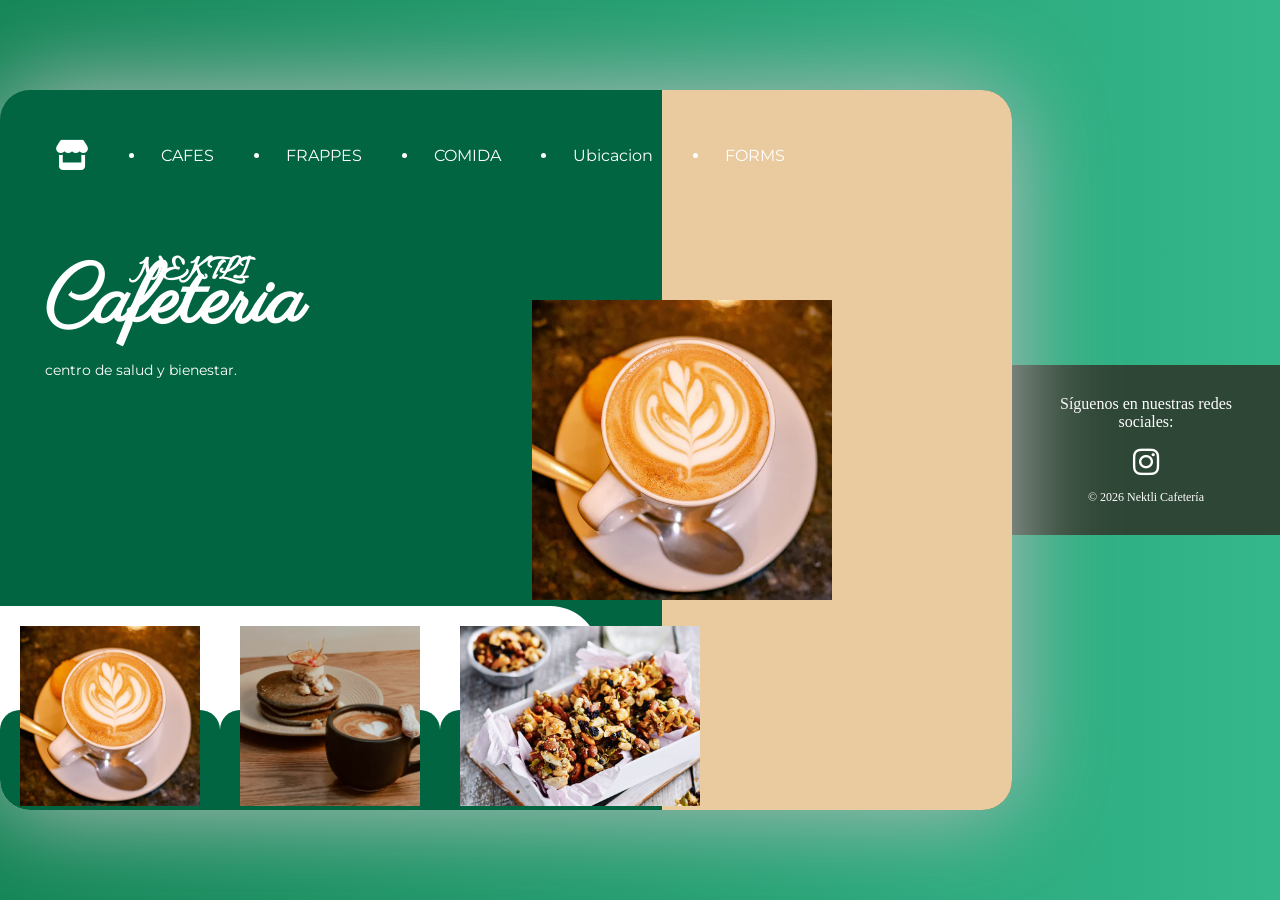
<file: index.html>
<!DOCTYPE html>
<html lang="es">
<head>
    <meta charset="UTF-8">
    <meta http-equiv="X-UA-Compatible" content="IE=edge">
    <meta name="viewport" content="width=device-width, initial-scale=1.0">
    <link rel="stylesheet" href="https://cdnjs.cloudflare.com/ajax/libs/font-awesome/6.3.0/css/all.min.css" integrity="sha512-SzlrxWUlpfuzQ+pcUCosxcglQRNAq/DZjVsC0lE40xsADsfeQoEypE+enwcOiGjk/bSuGGKHEyjSoQ1zVisanQ==" crossorigin="anonymous" referrerpolicy="no-referrer" />
    <link rel="stylesheet" href="estilo.css">
    <title>Cafeteria</title>
</head>
<body>
    <!-- primera pantalla -->
    <section class="intro">
        <div class="contenido">
            <span class="txt texto1">Se esta preparando</span>
            <span class="txt texto2">Listo! A disfrutar!</span>
            <div class="barra">
                <div class="progreso"></div>
            </div>
        </div>
    </section>
    <!-- segunda pantalla -->
    <section class="info">
        <header>
            <a href="#"><i class="fa-solid fa-store"></i></a>
            <li><a href="productos/CAFFE/index.html">CAFES</a></li>
            <li><a href="productos/index.html">FRAPPES</a></li>
            <li><a href="productos/Comida/index.html">COMIDA</a></li>
             <li><a href="https://maps.app.goo.gl/G8HPztYz7DJK6NF17" target="_blank">Ubicacion</a></li>
            <li><a href="https://docs.google.com/forms/d/e/1FAIpQLSc1tt4isILIqxsNMmAGMXc-qxSjGvHsV66DanbLIYis_jZkoQ/viewform?pli=1" target="_blank">FORMS</a></li>
        </header>
        
        <div class="texto">
            <h3>NEKTLI</h3>
            <h1>Cafeteria</h1>
            <p>centro de salud y bienestar.</p>
        </div>


        <div class="items">
            <div class="opcion item1">
               <img src="img/LATTE.jpg.webp" alt="">
               <div class="base"></div>
            </div>
            <div class="opcion item2">
                <div class="base"></div>
                <img src="img/Caffe.webp" alt="">
            </div>
            <div class="opcion item3">
                <img src="img/snacks-salud.jpg" alt="">
                <div class="base"></div>
             </div>
        </div>

        <div class="mitad-marron"></div>
        <img src="img/LATTE.jpg.webp" alt="" class="foto-principal">
    </section><footer style="text-align: center; padding: 30px; background-color: #2e4635; color: white;">
        <p style="margin-bottom: 15px;">Síguenos en nuestras redes sociales:</p>
        <a href="https://www.instagram.com/casanektli?igsh=ZndlZWdsdDk0NG42" target="_blank" style="color: white; font-size: 30px; text-decoration: none;">
            <i class="fa-brands fa-instagram"></i>
        </a>
        <p style="font-size: 12px; margin-top: 10px;">© 2026 Nektli Cafetería</p>
    </footer>
</body>
</html>
</file>
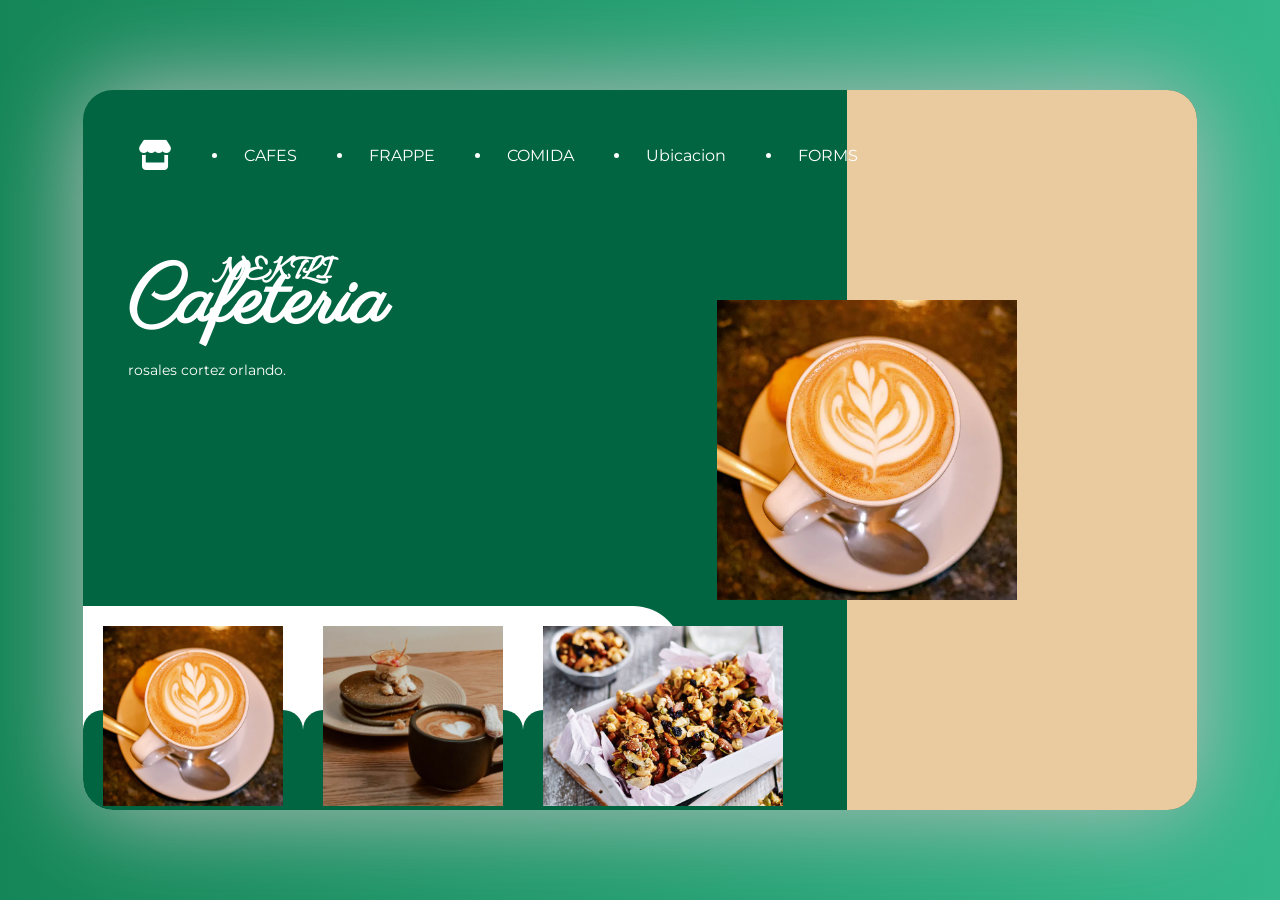
<file: Cafeteria Nektli/index.html>
<!DOCTYPE html>
<html lang="es">
<head>
    <meta charset="UTF-8">
    <meta http-equiv="X-UA-Compatible" content="IE=edge">
    <meta name="viewport" content="width=device-width, initial-scale=1.0">
    <link rel="stylesheet" href="https://cdnjs.cloudflare.com/ajax/libs/font-awesome/6.3.0/css/all.min.css" integrity="sha512-SzlrxWUlpfuzQ+pcUCosxcglQRNAq/DZjVsC0lE40xsADsfeQoEypE+enwcOiGjk/bSuGGKHEyjSoQ1zVisanQ==" crossorigin="anonymous" referrerpolicy="no-referrer" />
    <link rel="stylesheet" href="estilo.css">
    <title>Dulceria</title>
</head>
<body>
    <!-- primera pantalla -->
    <section class="intro">
        <div class="contenido">
            <span class="txt texto1">Se esta preparando</span>
            <span class="txt texto2">Listo! A disfrutar!</span>
            <div class="barra">
                <div class="progreso"></div>
            </div>
        </div>
    </section>
    <!-- segunda pantalla -->
    <section class="info">
        <header>
            <a href="#"><i class="fa-solid fa-store"></i></a>
            <li><a href="http://127.0.0.1:5500/productos/CAFFE/index.html">CAFES</a>
            <li><a href="http://127.0.0.1:5500/productos/index.html">FRAPPE</a>
            <li><a href="http://127.0.0.1:5500/productos/Comida/index.html">COMIDA</a>
                <li><a href="https://maps.app.goo.gl/G8HPztYz7DJK6NF17" target="_blank">Ubicacion</a></li>
                <li><a href="https://docs.google.com/forms/d/e/1FAIpQLSc1tt4isILIqxsNMmAGMXc-qxSjGvHsV66DanbLIYis_jZkoQ/viewform?pli=1" target="_blank">FORMS</a></li>
        </header>
        
        <div class="texto">
            <h3>NEKTLI</h3>
            <h1>Cafeteria</h1>
    
            <p>rosales cortez orlando.</p>
        </div>


        <div class="items">
            <div class="opcion item1">
               <img src="img/LATTE.jpg.webp" alt="">
               <div class="base"></div>
            </div>
            <div class="opcion item2">
                <div class="base"></div>
                <img src="img/Caffe.webp" alt="">
            </div>
            <div class="opcion item3">
                <img src="img/snacks-salud.jpg" alt="">
                <div class="base"></div>
             </div>
        </div>

        <div class="mitad-marron"></div>
        <img src="img/LATTE.jpg.webp" alt="" class="foto-principal">
    </section>
</body>
</html>
</file>
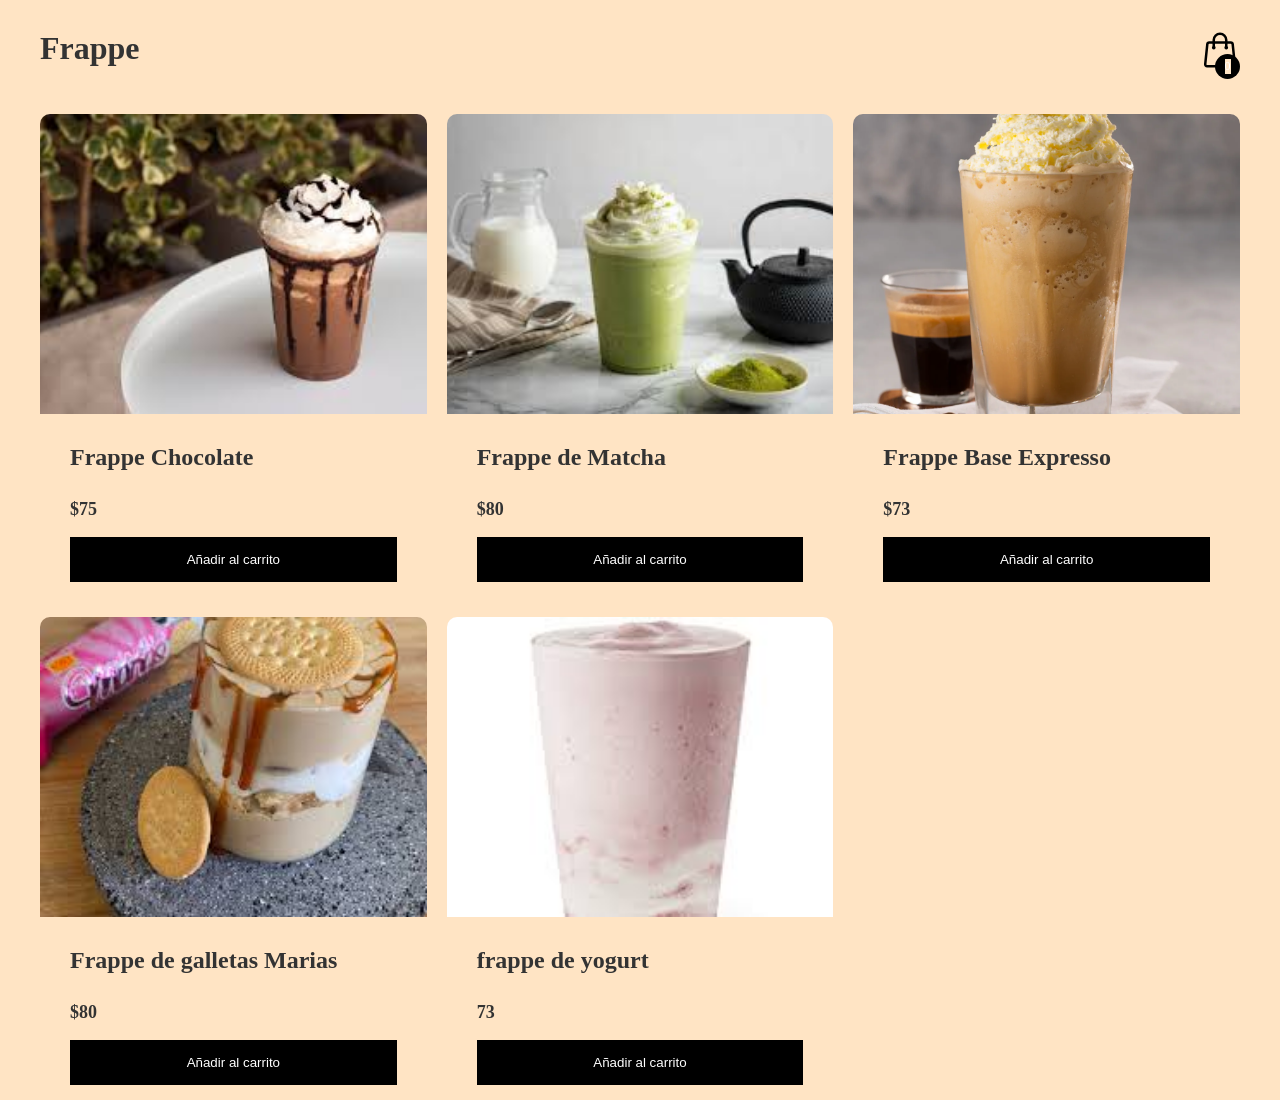
<file: productos/index.html>
<!DOCTYPE html>
<html lang="en">
	<head>
		<meta charset="UTF-8" />
		<meta http-equiv="X-UA-Compatible" content="IE=edge" />
		<meta
			name="viewport"
			content="width=device-width, initial-scale=1.0"
		/>
		<title>Cafetería - Frappes</title>
		<link rel="stylesheet" href="styles.css" />
	</head>
	<body>
		<header>
			<h1>Frappe</h1>

			<div class="container-icon">
				<div class="container-cart-icon">
					<svg
						xmlns="http://www.w3.org/2000/svg"
						fill="none"
						viewBox="0 0 24 24"
						stroke-width="1.5"
						stroke="currentColor"
						class="icon-cart"
					>
						<path
							stroke-linecap="round"
							stroke-linejoin="round"
							d="M15.75 10.5V6a3.75 3.75 0 10-7.5 0v4.5m11.356-1.993l1.263 12c.07.665-.45 1.243-1.119 1.243H4.25a1.125 1.125 0 01-1.12-1.243l1.264-12A1.125 1.125 0 015.513 7.5h12.974c.576 0 1.059.435 1.119 1.007zM8.625 10.5a.375.375 0 11-.75 0 .375.375 0 01.75 0zm7.5 0a.375.375 0 11-.75 0 .375.375 0 01.75 0z"
						/>
					</svg>
					<div class="count-products">
						<span id="contador-productos">0</span>
					</div>
				</div>

				<div class="container-cart-products hidden-cart">
					<div class="row-product hidden">
						<div class="cart-product">
							<div class="info-cart-product">
								<span class="cantidad-producto-carrito">1</span>
								<p class="titulo-producto-carrito">Zapatos Nike</p>
								<span class="precio-producto-carrito">$80</span>
							</div>
							<svg
								xmlns="http://www.w3.org/2000/svg"
								fill="none"
								viewBox="0 0 24 24"
								stroke-width="1.5"
								stroke="currentColor"
								class="icon-close"
							>
								<path
									stroke-linecap="round"
									stroke-linejoin="round"
									d="M6 18L18 6M6 6l12 12"
								/>
							</svg>
						</div>
					</div>

					<div class="cart-total hidden">
						<h3>Total:</h3>
						<span class="total-pagar">$200</span>
					</div>
					<p class="cart-empty">El carrito está vacío</p>
				</div>
			</div>
		</header>
		<div class="container-items">
			<div class="item">
				<figure>
					<img
						src="img/Frappe Chocolate.jpeg"
						alt="producto"
					/>
				</figure>
				<div class="info-product">
					<h2>Frappe Chocolate</h2>
					<p class="price">$75</p>
					<button class="btn-add-cart">Añadir al carrito</button>
				</div>
			</div>
			<div class="item">
				<figure>
					<img
						src="img/Frappe Matcha.jpeg"
						alt="producto"
					/>
				</figure>
				<div class="info-product">
					<h2>Frappe de Matcha</h2>
					<p class="price">$80</p>
					<button class="btn-add-cart">Añadir al carrito</button>
				</div>
			</div>
			<div class="item">
				<figure>
					<img
						src="img/Frappe Base Expresso.webp"
						alt="producto"
					/>
				</figure>
				<div class="info-product">
					<h2>Frappe Base Expresso</h2>
					<p class="price">$73</p>
					<button class="btn-add-cart">Añadir al carrito</button>
				</div>
			</div>
			<div class="item">
				<figure>
					<img
						src="img/Frappe base galleta maria.jpeg"
						alt="producto"
					/>
				</figure>
				<div class="info-product">
					<h2>Frappe de galletas Marias</h2>
					<p class="price">$80</p>
					<button class="btn-add-cart">Añadir al carrito</button>
				</div>
			</div>
			<div class="item">
				<figure>
					<img
						src="img/Frappe de yogurt.jpeg"
						alt="producto"
					/>
				</figure>
				<div class="info-product">
					<h2>frappe de yogurt</h2>
					<p class="price">73</p>
					<button class="btn-add-cart">Añadir al carrito</button>
				</div>
			</div>
		</div>

		<script src="index.js"></script>
	</body>
</html>
</file>
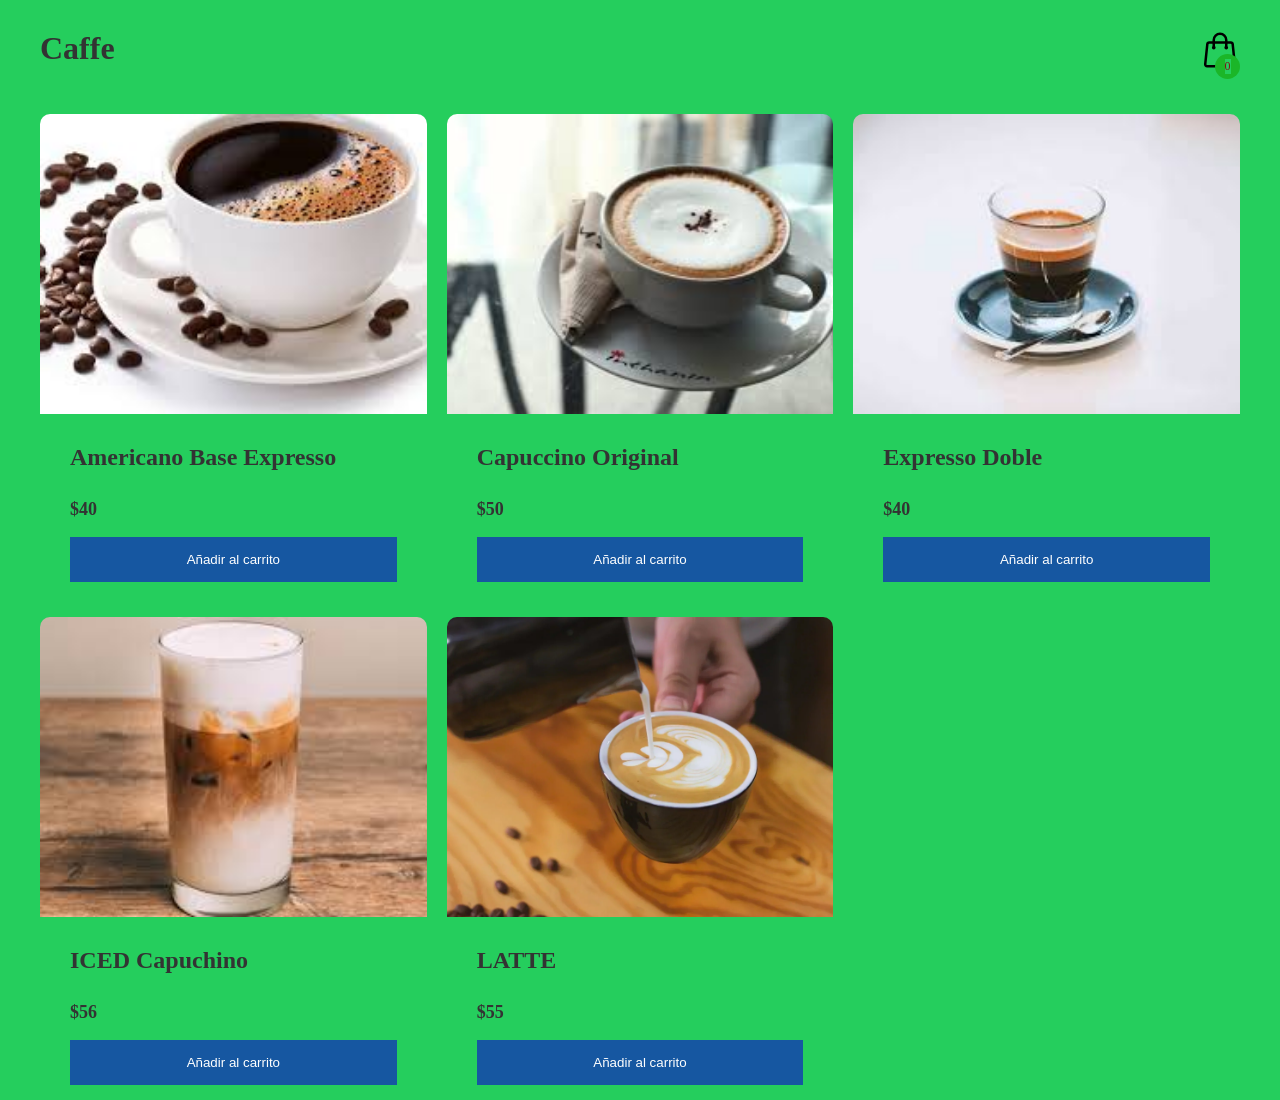
<file: productos/CAFFE/index.html>
<!DOCTYPE html>
<html lang="en">
	<head>
		<meta charset="UTF-8" />
		<meta http-equiv="X-UA-Compatible" content="IE=edge" />
		<meta
			name="viewport"
			content="width=device-width, initial-scale=1.0"
		/>
		<title>Cafetería - Caffe</title>
		<link rel="stylesheet" href="styles.css" />
	</head>
	<body>
		<header>
			<h1>Caffe</h1>

			<div class="container-icon">
				<div class="container-cart-icon">
					<svg
						xmlns="http://www.w3.org/2000/svg"
						fill="none"
						viewBox="0 0 24 24"
						stroke-width="1.5"
						stroke="currentColor"
						class="icon-cart"
					>
						<path
							stroke-linecap="round"
							stroke-linejoin="round"
							d="M15.75 10.5V6a3.75 3.75 0 10-7.5 0v4.5m11.356-1.993l1.263 12c.07.665-.45 1.243-1.119 1.243H4.25a1.125 1.125 0 01-1.12-1.243l1.264-12A1.125 1.125 0 015.513 7.5h12.974c.576 0 1.059.435 1.119 1.007zM8.625 10.5a.375.375 0 11-.75 0 .375.375 0 01.75 0zm7.5 0a.375.375 0 11-.75 0 .375.375 0 01.75 0z"
						/>
					</svg>
					<div class="count-products">
						<span id="contador-productos">0</span>
					</div>
				</div>

				<div class="container-cart-products hidden-cart">
					<div class="row-product hidden">
						<div class="cart-product">
							<div class="info-cart-product">
								<span class="cantidad-producto-carrito">1</span>
								<p class="titulo-producto-carrito">Zapatos Nike</p>
								<span class="precio-producto-carrito">$80</span>
							</div>
							<svg
								xmlns="http://www.w3.org/2000/svg"
								fill="none"
								viewBox="0 0 24 24"
								stroke-width="1.5"
								stroke="currentColor"
								class="icon-close"
							>
								<path
									stroke-linecap="round"
									stroke-linejoin="round"
									d="M6 18L18 6M6 6l12 12"
								/>
							</svg>
						</div>
					</div>

					<div class="cart-total hidden">
						<h3>Total:</h3>
						<span class="total-pagar">$200</span>
					</div>
					<p class="cart-empty">El carrito está vacío</p>
				</div>
			</div>
		</header>
		<div class="container-items">
			<div class="item">
				<figure>
					<img
						src="img/Americano Expresso.jpeg"
						alt="producto"
					/>
				</figure>
				<div class="info-product">
					<h2>Americano Base Expresso</h2>
					<p class="price">$40</p>
					<button class="btn-add-cart">Añadir al carrito</button>
				</div>
			</div>
			<div class="item">
				<figure>
					<img
						src="img/Capuccino original.jpeg"
						alt="producto"
					/>
				</figure>
				<div class="info-product">
					<h2>Capuccino Original</h2>
					<p class="price">$50</p>
					<button class="btn-add-cart">Añadir al carrito</button>
				</div>
			</div>
			<div class="item">
				<figure>
					<img
						src="img/Expresso Doble.jpeg"
						alt="producto"
					/>
				</figure>
				<div class="info-product">
					<h2>Expresso Doble</h2>
					<p class="price">$40</p>
					<button class="btn-add-cart">Añadir al carrito</button>
				</div>
			</div>
			<div class="item">
				<figure>
					<img
						src="img/Iced Capuchino.jpeg"
						alt="producto"
					/>
				</figure>
				<div class="info-product">
					<h2>ICED Capuchino</h2>
					<p class="price">$56</p>
					<button class="btn-add-cart">Añadir al carrito</button>
				</div>
			</div>
			<div class="item">
				<figure>
					<img
						src="img/Caffe late.jpeg"
						alt="producto"
					/>
				</figure>
				<div class="info-product">
					<h2>LATTE</h2>
					<p class="price">$55</p>
					<button class="btn-add-cart">Añadir al carrito</button>
				</div>
			</div>
		</div>

		<script src="index.js"></script>
	</body>
</html>
</file>
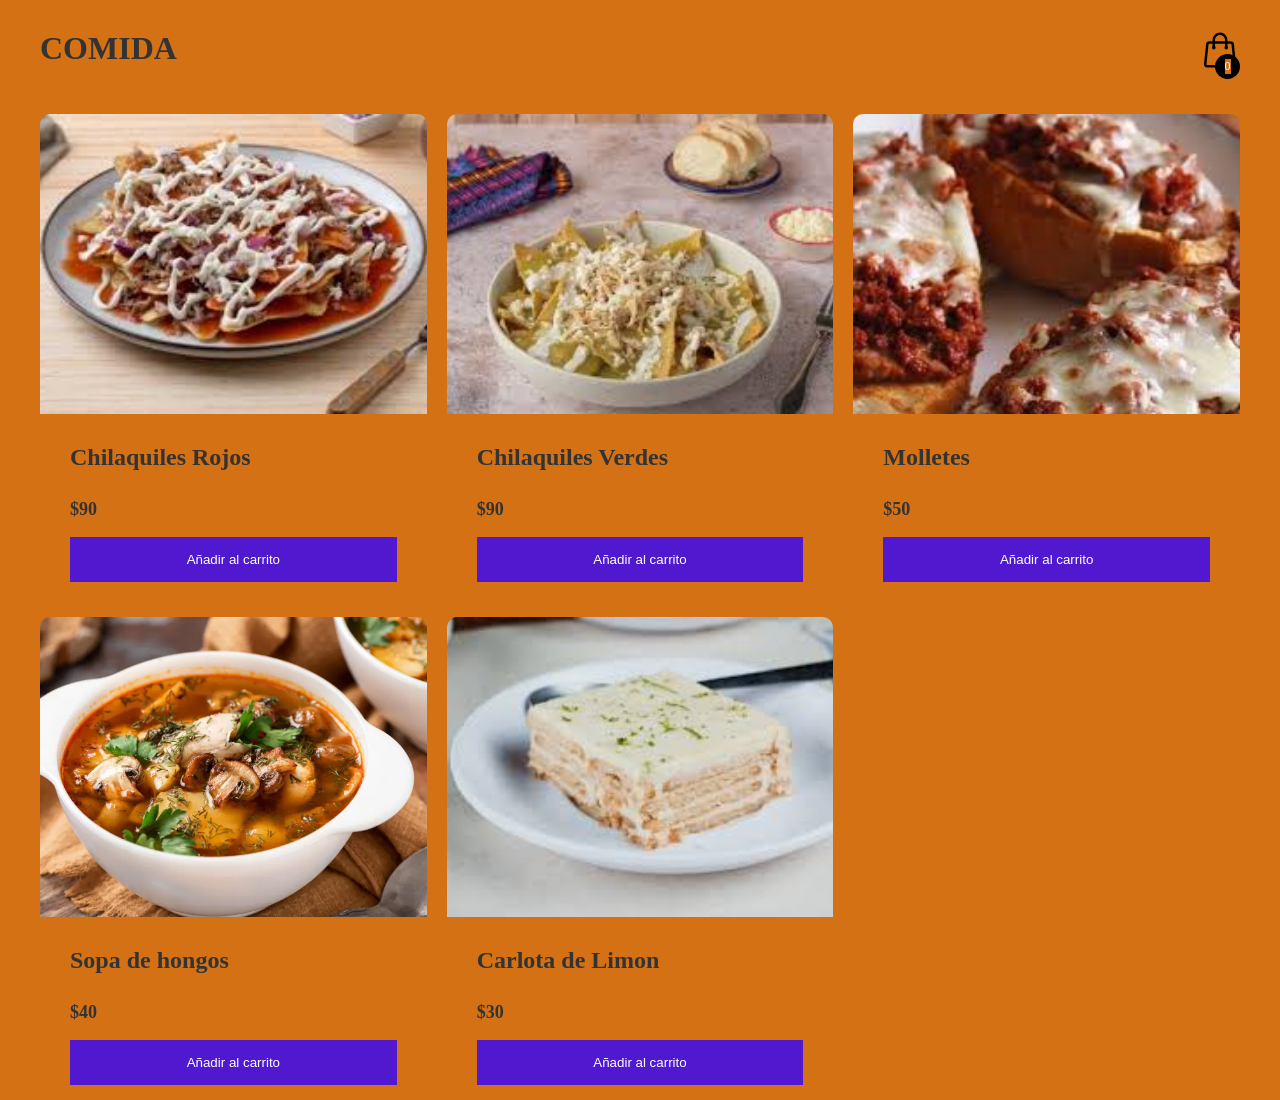
<file: productos/Comida/index.html>
<!DOCTYPE html>
<html lang="en">
	<head>
		<meta charset="UTF-8" />
		<meta http-equiv="X-UA-Compatible" content="IE=edge" />
		<meta
			name="viewport"
			content="width=device-width, initial-scale=1.0"
		/>
		<title>Cafetería - Comida</title>
		<link rel="stylesheet" href="styles.css" />
	</head>
	<body>
		<header>
			<h1>COMIDA</h1>

			<div class="container-icon">
				<div class="container-cart-icon">
					<svg
						xmlns="http://www.w3.org/2000/svg"
						fill="none"
						viewBox="0 0 24 24"
						stroke-width="1.5"
						stroke="currentColor"
						class="icon-cart"
					>
						<path
							stroke-linecap="round"
							stroke-linejoin="round"
							d="M15.75 10.5V6a3.75 3.75 0 10-7.5 0v4.5m11.356-1.993l1.263 12c.07.665-.45 1.243-1.119 1.243H4.25a1.125 1.125 0 01-1.12-1.243l1.264-12A1.125 1.125 0 015.513 7.5h12.974c.576 0 1.059.435 1.119 1.007zM8.625 10.5a.375.375 0 11-.75 0 .375.375 0 01.75 0zm7.5 0a.375.375 0 11-.75 0 .375.375 0 01.75 0z"
						/>
					</svg>
					<div class="count-products">
						<span id="contador-productos">0</span>
					</div>
				</div>

				<div class="container-cart-products hidden-cart">
					<div class="row-product hidden">
						<div class="cart-product">
							<div class="info-cart-product">
								<span class="cantidad-producto-carrito">1</span>
								<p class="titulo-producto-carrito">Zapatos Nike</p>
								<span class="precio-producto-carrito">$80</span>
							</div>
							<svg
								xmlns="http://www.w3.org/2000/svg"
								fill="none"
								viewBox="0 0 24 24"
								stroke-width="1.5"
								stroke="currentColor"
								class="icon-close"
							>
								<path
									stroke-linecap="round"
									stroke-linejoin="round"
									d="M6 18L18 6M6 6l12 12"
								/>
							</svg>
						</div>
					</div>

					<div class="cart-total hidden">
						<h3>Total:</h3>
						<span class="total-pagar">$200</span>
					</div>
					<p class="cart-empty">El carrito está vacío</p>
				</div>
			</div>
		</header>
		<div class="container-items">
			<div class="item">
				<figure>
					<img
						src="img/Chilaquiles Rojos.jpeg"
						alt="producto"
					/>
				</figure>
				<div class="info-product">
					<h2>Chilaquiles Rojos</h2>
					<p class="price">$90</p>
					<button class="btn-add-cart">Añadir al carrito</button>
				</div>
			</div>
			<div class="item">
				<figure>
					<img
						src="img/Chilaquiles Verdes.jpeg"
						alt="producto"
					/>
				</figure>
				<div class="info-product">
					<h2>Chilaquiles Verdes</h2>
					<p class="price">$90</p>
					<button class="btn-add-cart">Añadir al carrito</button>
				</div>
			</div>
			<div class="item">
				<figure>
					<img
						src="img/Molletes.jpeg"
						alt="producto"
					/>
				</figure>
				<div class="info-product">
					<h2>Molletes</h2>
					<p class="price">$50</p>
					<button class="btn-add-cart">Añadir al carrito</button>
				</div>
			</div>
			<div class="item">
				<figure>
					<img
						src="img/Sopa de hongos.webp"
						alt="producto"
					/>
				</figure>
				<div class="info-product">
					<h2>Sopa de hongos</h2>
					<p class="price">$40</p>
					<button class="btn-add-cart">Añadir al carrito</button>
				</div>
			</div>
			<div class="item">
				<figure>
					<img
						src="img/Calota de Limon.jpeg"
						alt="producto"
					/>
				</figure>
				<div class="info-product">
					<h2>Carlota de Limon</h2>
					<p class="price">$30</p>
					<button class="btn-add-cart">Añadir al carrito</button>
				</div>
			</div>
		</div>

		<script src="index.js"></script>
	</body>
</html>
</file>
<file: estilo.css>
@import url('https://fonts.googleapis.com/css2?family=Allura&family=Montserrat:wght@200;300;400&family=Parisienne&display=swap');
*{
    margin: 0;
}
body{
    background: linear-gradient(to right,#148657, #34b78b);
    height: 100vh;
    display: flex;
    justify-content: center;
    align-items: center;
}
section{
    position: absolute;
    width: 80vw;
    height: 70vh;
    border-radius: 30px;
    padding: 45px;
    z-index: 5;
}
/* PRIMERA PANTALLA */
.intro{
    background-color: #fff;
    display: flex;
    justify-content: center;
    align-items: center;
    text-align: center;
    animation: 2.5s animInto forwards;
}
@keyframes animInto {
    0%{visibility: visible;}
    1%{visibility: visible;}
    100%{visibility: hidden;}
}

.intro .contenido{
    position: relative;
    max-width: 300px;
    width: 100%;
    animation: .5s aparecer forwards;
}
@keyframes aparecer {
    0%{opacity: 0;}
    100%{opacity: 1;}
}
.intro .barra{
    height: 7px;
    background: #ddd;
    border-radius: 4px;
    margin-top: 10px;
    overflow: hidden;
}
.intro .barra .progreso{
    height: 7px;
    width: 0%;
    background: #34b78b;
    animation: 1.6s avanzar forwards linear;
    animation-delay: .3s;
}

@keyframes avanzar {
    0%{width: 0;}
    40%{width: 50%;}
    60%{width: 50%;}
    100%{width: 100%;}
}
.txt{
    font-family: 'Montserrat';
    position: absolute;
    left: 0;
    width: 100%;
    top: -20px;
    font-size: 22px;
    color: #666;
}
.texto1{
    animation: 0.8s animTexto forwards;
    animation-delay: .3s;
}
@keyframes animTexto {
    0%{opacity: 0;}
    1%{opacity: 1;}
    99%{opacity: 1;}
    100%{opacity: 0;}
}
.texto2{
    opacity: 0;
    animation: 0.8s animTexto2 forwards;
    animation-delay: 1.1s;
}
@keyframes animTexto2 {
    0%{opacity: 0;}
    1%{opacity: 1;}
    100%{opacity: 1;}
}




/* SEGUNDA PANTALLA */
.info{
    background: #016542;
    /* z-index:5 para diseñar la info */
    /* z-index: 0; */
    /* z-index -0 para ejecutar completo */
    z-index: 0;
    color: #fff;
    position: relative;
    overflow: hidden;
    font-family: 'Montserrat';
    box-shadow: -0px 0px 100px rgb(191, 191, 191);
}
.info header{
    margin-bottom: 30px;
    display: flex;
    align-items: center;
    position: relative;
    animation: 1s header forwards;
    /* El siguiente delaly lo agregmos al final para */
    animation-delay: 2.6s;
    opacity: 0;
    z-index: 5;
}
@keyframes header {
    0%{
        opacity: 0;
        bottom: 20px;
    }
    100%{
        opacity: 1;
        bottom: 0;
    }
}
.info header a{
    text-decoration: none;
    color: #fff;
    margin-right: 30px;
    cursor: pointer;
    padding: 5px 10px;
    border-radius: 5px;
    transition: .3s;
}
.info header a:hover{
    background-color: #34b78b;
}
.info header a i{
    font-size: 30px;
}
.info h1{
    font-family: 'Parisienne';
    font-size: 5rem;
}
.info h3{
    position: relative;
    font-family: 'Allura';
    top:45px;
    left: 90px;
    font-size: 35px;
}
.info p{
    max-width: 350px;
    font-size: 14px;
    line-height: 25px;
}
.info .items{
    position: absolute;
    display: flex;
    background-color: #fff;
    border-radius: 0 50px 0 0;
    max-width: 600px;
    width: 100%;
    justify-content: space-around;
    padding-top: 20px;
    left: 0;
    bottom: -50%;
    animation: .5s animItems forwards;
    animation-delay: .5s;
    /* El siguiente delaly lo agregmos al final para */
    animation-delay: 3.3s;
    opacity: 0;


}
.items .opcion{
    position: relative;
}
.items .opcion:hover img{
    scale: 1.1;
}
.items .opcion img{
    position: relative;
    height: 180px;
    z-index: 10 !important;
    padding: 0 20px;
    transition: .5s;
}
.items .opcion .base{
    position: absolute;
    background-color: #016542;
    border-radius: 20px 20px 0 0;
    width: 100%;
    height: 100px;
    bottom:0;
}
.info .mitad-marron{
    position: absolute;
    background: #eacba0;
    width: 350px;
    top: 0;
    height: 100%;
    right: 0;
}
.info .foto-principal{
    position: absolute;
    top: 50%;
    transform: translateY(-50%);
    right: 180px;
    max-width: 300px;
    animation: .5s animFotoPrincipal forwards;
    /* El siguiente delaly lo agregmos al final para */
    animation-delay: 2.6s;
    opacity: 0;
    transition: .5s;
}
.info .foto-principal:hover{
    scale: 1.1;
}

.texto{
    position: relative;
    animation: .5s texto forwards linear;
    /* El siguiente delaly lo agregmos al final para */
    animation-delay: 2.6s;
    opacity: 0;
}
@keyframes texto {
    0%{
        opacity: 0;
        left: -50%;
    }
    100%{
        opacity: 1;
        left: 0;
    }
}

@keyframes animFotoPrincipal {
    0%{
        opacity: 0;
        right: -50%;
    }
    100%{
        opacity: 1;
        right: 180px;
    }
}
@keyframes animItems {
    0%{
        opacity: 0;
        bottom: -50%;
    }
    100%{
        opacity: 1;
        bottom: 0;
    }
}

.item1{
    top: 180px;
    animation: .5s animItem1 forwards;
    animation-delay: 1s;
    /* El siguiente delaly lo agregmos al final para */
    animation-delay: 3.9s;
    opacity: 0;
}
@keyframes animItem1 {
    0%{
        opacity: 0;
        top: 185px;
    }
    100%{
        opacity: 1;
        top: 0;
    }
}
.item2{
    top: 180px;
    animation: .5s animItem2 forwards;
    animation-delay: 1.5s;
        /* El siguiente delaly lo agregmos al final para */
        animation-delay: 4.5s;
        opacity: 0;
}
@keyframes animItem2 {
    0%{
        opacity: 0;
        top: 185px;
    }
    100%{
        opacity: 1;
        top: 0;
    }
}
.item3{
    top: 185px;
    animation: .5s animItem3 forwards;
    animation-delay: 2s;
    /* El siguiente delaly lo agregmos al final para */
    animation-delay: 5s;
    opacity: 0;
}
@keyframes animItem3 {
    0%{
        opacity: 0;
        top: 180px;
    }
    100%{
        opacity: 1;
        top: 0;
    }
}
</file>
<file: Cafeteria Nektli/estilo.css>
@import url('https://fonts.googleapis.com/css2?family=Allura&family=Montserrat:wght@200;300;400&family=Parisienne&display=swap');
*{
    margin: 0;
}
body{
    background: linear-gradient(to right,#148657, #34b78b);
    height: 100vh;
    display: flex;
    justify-content: center;
    align-items: center;
}
section{
    position: absolute;
    width: 80vw;
    height: 70vh;
    border-radius: 30px;
    padding: 45px;
    z-index: 5;
}
/* PRIMERA PANTALLA */
.intro{
    background-color: #fff;
    display: flex;
    justify-content: center;
    align-items: center;
    text-align: center;
    animation: 2.5s animInto forwards;
}
@keyframes animInto {
    0%{visibility: visible;}
    1%{visibility: visible;}
    100%{visibility: hidden;}
}

.intro .contenido{
    position: relative;
    max-width: 300px;
    width: 100%;
    animation: .5s aparecer forwards;
}
@keyframes aparecer {
    0%{opacity: 0;}
    100%{opacity: 1;}
}
.intro .barra{
    height: 7px;
    background: #ddd;
    border-radius: 4px;
    margin-top: 10px;
    overflow: hidden;
}
.intro .barra .progreso{
    height: 7px;
    width: 0%;
    background: #34b78b;
    animation: 1.6s avanzar forwards linear;
    animation-delay: .3s;
}

@keyframes avanzar {
    0%{width: 0;}
    40%{width: 50%;}
    60%{width: 50%;}
    100%{width: 100%;}
}
.txt{
    font-family: 'Montserrat';
    position: absolute;
    left: 0;
    width: 100%;
    top: -20px;
    font-size: 22px;
    color: #666;
}
.texto1{
    animation: 0.8s animTexto forwards;
    animation-delay: .3s;
}
@keyframes animTexto {
    0%{opacity: 0;}
    1%{opacity: 1;}
    99%{opacity: 1;}
    100%{opacity: 0;}
}
.texto2{
    opacity: 0;
    animation: 0.8s animTexto2 forwards;
    animation-delay: 1.1s;
}
@keyframes animTexto2 {
    0%{opacity: 0;}
    1%{opacity: 1;}
    100%{opacity: 1;}
}




/* SEGUNDA PANTALLA */
.info{
    background: #016542;
    /* z-index:5 para diseñar la info */
    /* z-index: 0; */
    /* z-index -0 para ejecutar completo */
    z-index: 0;
    color: #fff;
    position: relative;
    overflow: hidden;
    font-family: 'Montserrat';
    box-shadow: -0px 0px 100px rgb(191, 191, 191);
}
.info header{
    margin-bottom: 30px;
    display: flex;
    align-items: center;
    position: relative;
    animation: 1s header forwards;
    /* El siguiente delaly lo agregmos al final para */
    animation-delay: 2.6s;
    opacity: 0;
    z-index: 5;
}
@keyframes header {
    0%{
        opacity: 0;
        bottom: 20px;
    }
    100%{
        opacity: 1;
        bottom: 0;
    }
}
.info header a{
    text-decoration: none;
    color: #fff;
    margin-right: 30px;
    cursor: pointer;
    padding: 5px 10px;
    border-radius: 5px;
    transition: .3s;
}
.info header a:hover{
    background-color: #34b78b;
}
.info header a i{
    font-size: 30px;
}
.info h1{
    font-family: 'Parisienne';
    font-size: 5rem;
}
.info h3{
    position: relative;
    font-family: 'Allura';
    top:45px;
    left: 90px;
    font-size: 35px;
}
.info p{
    max-width: 350px;
    font-size: 14px;
    line-height: 25px;
}
.info .items{
    position: absolute;
    display: flex;
    background-color: #fff;
    border-radius: 0 50px 0 0;
    max-width: 600px;
    width: 100%;
    justify-content: space-around;
    padding-top: 20px;
    left: 0;
    bottom: -50%;
    animation: .5s animItems forwards;
    animation-delay: .5s;
    /* El siguiente delaly lo agregmos al final para */
    animation-delay: 3.3s;
    opacity: 0;


}
.items .opcion{
    position: relative;
}
.items .opcion:hover img{
    scale: 1.1;
}
.items .opcion img{
    position: relative;
    height: 180px;
    z-index: 10 !important;
    padding: 0 20px;
    transition: .5s;
}
.items .opcion .base{
    position: absolute;
    background-color: #016542;
    border-radius: 20px 20px 0 0;
    width: 100%;
    height: 100px;
    bottom:0;
}
.info .mitad-marron{
    position: absolute;
    background: #eacba0;
    width: 350px;
    top: 0;
    height: 100%;
    right: 0;
}
.info .foto-principal{
    position: absolute;
    top: 50%;
    transform: translateY(-50%);
    right: 180px;
    max-width: 300px;
    animation: .5s animFotoPrincipal forwards;
    /* El siguiente delaly lo agregmos al final para */
    animation-delay: 2.6s;
    opacity: 0;
    transition: .5s;
}
.info .foto-principal:hover{
    scale: 1.1;
}

.texto{
    position: relative;
    animation: .5s texto forwards linear;
    /* El siguiente delaly lo agregmos al final para */
    animation-delay: 2.6s;
    opacity: 0;
}
@keyframes texto {
    0%{
        opacity: 0;
        left: -50%;
    }
    100%{
        opacity: 1;
        left: 0;
    }
}

@keyframes animFotoPrincipal {
    0%{
        opacity: 0;
        right: -50%;
    }
    100%{
        opacity: 1;
        right: 180px;
    }
}
@keyframes animItems {
    0%{
        opacity: 0;
        bottom: -50%;
    }
    100%{
        opacity: 1;
        bottom: 0;
    }
}

.item1{
    top: 180px;
    animation: .5s animItem1 forwards;
    animation-delay: 1s;
    /* El siguiente delaly lo agregmos al final para */
    animation-delay: 3.9s;
    opacity: 0;
}
@keyframes animItem1 {
    0%{
        opacity: 0;
        top: 185px;
    }
    100%{
        opacity: 1;
        top: 0;
    }
}
.item2{
    top: 180px;
    animation: .5s animItem2 forwards;
    animation-delay: 1.5s;
        /* El siguiente delaly lo agregmos al final para */
        animation-delay: 4.5s;
        opacity: 0;
}
@keyframes animItem2 {
    0%{
        opacity: 0;
        top: 185px;
    }
    100%{
        opacity: 1;
        top: 0;
    }
}
.item3{
    top: 185px;
    animation: .5s animItem3 forwards;
    animation-delay: 2s;
    /* El siguiente delaly lo agregmos al final para */
    animation-delay: 5s;
    opacity: 0;
}
@keyframes animItem3 {
    0%{
        opacity: 0;
        top: 180px;
    }
    100%{
        opacity: 1;
        top: 0;
    }
}
</file>
<file: productos/styles.css>
/* Globales */
*::after,
*::before,
*{
    margin: 0;
    padding: 0;
    box-sizing: border-box;
    background-color: bisque;
}

body{
    margin: 0 auto;
    max-width: 1200px;
    font-family: 'Lato';
    color: #333;
}

.icon-cart{
    width: 40px;
    height: 40px;
    stroke: #000;
}

.icon-cart:hover{
    cursor: pointer;
}

img{
    max-width: 100%;
}

/* Header */
header{
    display: flex;
    justify-content: space-between;
    padding: 30px 0 40px 0;
}

.container-icon{
    position: relative;
}

.count-products{
    position: absolute;
    top: 55%;
    right: 0;

    background-color: #000;
    color: #fff;
    width: 25px;
    height: 25px;

    display: flex;
    justify-content: center;
    align-items: center;
    border-radius: 50%;
}

#contador-productos{
    font-size: 12px;
}

.container-cart-products{
    position: absolute;
    top: 50px;
    right: 0;

    background-color: #fff;
    width: 400px;
    z-index: 1;
    box-shadow: 0 10px 20px rgba(0, 0, 0, 0.20);
    border-radius: 10px;
    
}

.cart-product{
    display: flex;
    align-items: center;
    justify-content: space-between;
    padding: 30px;

    border-bottom: 1px solid rgba(0, 0, 0, 0.20);

}

.info-cart-product{
    display: flex;
    justify-content: space-between;
    flex: 0.8;
}

.titulo-producto-carrito{
    font-size: 20px;
}

.precio-producto-carrito{
    font-weight: 700;
    font-size: 20px;
    margin-left: 10px;
}

.cantidad-producto-carrito{
    font-weight: 400;
    font-size: 20px;
}

.icon-close{
    width: 25px;
    height: 25px;
}

.icon-close:hover{
    stroke: red;
    cursor: pointer;
}

.cart-total{
    display: flex;
    justify-content: center;
    align-items: center;
    padding: 20px 0;
    gap: 20px;
}

.cart-total h3{
    font-size: 20px;
    font-weight: 700;
}

.total-pagar{
    font-size: 20px;
    font-weight: 900;
}

.hidden-cart{
    display: none;
}




/* Main */
.container-items{
    display: grid;
    grid-template-columns: repeat(3, 1fr);
    gap: 20px;
}

.item{
    border-radius: 10px;
}

.item:hover{
    box-shadow: 0 10px 20px rgba(0, 0, 0, 0.20);
}

.item img{
    width: 100%;
    height: 300px;
    object-fit: cover;
    border-radius: 10px 10px 0 0;
    transition: all .5s;
}

.item figure{
    overflow: hidden;
}

.item:hover img{
    transform: scale(1.2);
}

.info-product{
    padding: 15px 30px;
    line-height: 2;
    display: flex;
    flex-direction: column;
    gap: 10px;
}

.price{
    font-size: 18px;
    font-weight: 900;
}

.info-product button{
    border: none;
    background: none;
    background-color: #000;
    color: #fff;
    padding: 15px 10px;
    cursor: pointer;
}

.cart-empty{
    padding: 20px;
    text-align: center;
}


.hidden{
    display: none;
}
</file>
<file: productos/CAFFE/styles.css>
/* Globales */
*::after,
*::before,
*{
    margin: 0;
    padding: 0;
    box-sizing: border-box;
    background-color: rgb(37, 206, 93);
}

body{
    margin: 0 auto;
    max-width: 1200px;
    font-family: 'Lato';
    color: #333;
}

.icon-cart{
    width: 40px;
    height: 40px;
    stroke: #000;
}

.icon-cart:hover{
    cursor: pointer;
}

img{
    max-width: 100%;
}

/* Header */
header{
    display: flex;
    justify-content: space-between;
    padding: 30px 0 40px 0;
}

.container-icon{
    position: relative;
}

.count-products{
    position: absolute;
    top: 55%;
    right: 0;

    background-color: #1bb628;
    color: #7e1515;
    width: 25px;
    height: 25px;

    display: flex;
    justify-content: center;
    align-items: center;
    border-radius: 50%;
}

#contador-productos{
    font-size: 12px;
}

.container-cart-products{
    position: absolute;
    top: 50px;
    right: 0;

    background-color: #1c9b5f;
    width: 400px;
    z-index: 1;
    box-shadow: 0 10px 20px rgba(199, 15, 15, 0.2);
    border-radius: 10px;
    
}

.cart-product{
    display: flex;
    align-items: center;
    justify-content: space-between;
    padding: 30px;

    border-bottom: 1px solid rgba(0, 0, 0, 0.20);

}

.info-cart-product{
    display: flex;
    justify-content: space-between;
    flex: 0.8;
}

.titulo-producto-carrito{
    font-size: 20px;
}

.precio-producto-carrito{
    font-weight: 700;
    font-size: 20px;
    margin-left: 10px;
}

.cantidad-producto-carrito{
    font-weight: 400;
    font-size: 20px;
}

.icon-close{
    width: 25px;
    height: 25px;
}

.icon-close:hover{
    stroke: red;
    cursor: pointer;
}

.cart-total{
    display: flex;
    justify-content: center;
    align-items: center;
    padding: 20px 0;
    gap: 20px;
}

.cart-total h3{
    font-size: 20px;
    font-weight: 700;
}

.total-pagar{
    font-size: 20px;
    font-weight: 900;
}

.hidden-cart{
    display: none;
}




/* Main */
.container-items{
    display: grid;
    grid-template-columns: repeat(3, 1fr);
    gap: 20px;
}

.item{
    border-radius: 10px;
}

.item:hover{
    box-shadow: 0 10px 20px rgba(0, 0, 0, 0.20);
}

.item img{
    width: 100%;
    height: 300px;
    object-fit: cover;
    border-radius: 10px 10px 0 0;
    transition: all .5s;
}

.item figure{
    overflow: hidden;
}

.item:hover img{
    transform: scale(1.2);
}

.info-product{
    padding: 15px 30px;
    line-height: 2;
    display: flex;
    flex-direction: column;
    gap: 10px;
}

.price{
    font-size: 18px;
    font-weight: 900;
}

.info-product button{
    border: none;
    background: none;
    background-color: #1657a1;
    color: white;
    padding: 15px 10px;
    cursor: pointer;
}

.cart-empty{
    padding: 20px;
    text-align: center;
}


.hidden{
    display: none;
}
</file>
<file: productos/Comida/styles.css>
/* Globales */
*::after,
*::before,
*{
    margin: 0;
    padding: 0;
    box-sizing: border-box;
    background-color: rgb(212, 113, 20);
}

body{
    margin: 0 auto;
    max-width: 1200px;
    font-family: 'Lato';
    color: #333;
}

.icon-cart{
    width: 40px;
    height: 40px;
    stroke: #000;
}

.icon-cart:hover{
    cursor: pointer;
}

img{
    max-width: 100%;
}

/* Header */
header{
    display: flex;
    justify-content: space-between;
    padding: 30px 0 40px 0;
}

.container-icon{
    position: relative;
}

.count-products{
    position: absolute;
    top: 55%;
    right: 0;

    background-color: #000;
    color: #fff;
    width: 25px;
    height: 25px;

    display: flex;
    justify-content: center;
    align-items: center;
    border-radius: 50%;
}

#contador-productos{
    font-size: 12px;
}

.container-cart-products{
    position: absolute;
    top: 50px;
    right: 0;

    background-color: #fff;
    width: 400px;
    z-index: 1;
    box-shadow: 0 10px 20px rgba(0, 0, 0, 0.20);
    border-radius: 10px;
    
}

.cart-product{
    display: flex;
    align-items: center;
    justify-content: space-between;
    padding: 30px;

    border-bottom: 1px solid rgba(0, 0, 0, 0.20);

}

.info-cart-product{
    display: flex;
    justify-content: space-between;
    flex: 0.8;
}

.titulo-producto-carrito{
    font-size: 20px;
}

.precio-producto-carrito{
    font-weight: 700;
    font-size: 20px;
    margin-left: 10px;
}

.cantidad-producto-carrito{
    font-weight: 400;
    font-size: 20px;
}

.icon-close{
    width: 25px;
    height: 25px;
}

.icon-close:hover{
    stroke: red;
    cursor: pointer;
}

.cart-total{
    display: flex;
    justify-content: center;
    align-items: center;
    padding: 20px 0;
    gap: 20px;
}

.cart-total h3{
    font-size: 20px;
    font-weight: 700;
}

.total-pagar{
    font-size: 20px;
    font-weight: 900;
}

.hidden-cart{
    display: none;
}




/* Main */
.container-items{
    display: grid;
    grid-template-columns: repeat(3, 1fr);
    gap: 20px;
}

.item{
    border-radius: 10px;
}

.item:hover{
    box-shadow: 0 10px 20px rgba(0, 0, 0, 0.20);
}

.item img{
    width: 100%;
    height: 300px;
    object-fit: cover;
    border-radius: 10px 10px 0 0;
    transition: all .5s;
}

.item figure{
    overflow: hidden;
}

.item:hover img{
    transform: scale(1.2);
}

.info-product{
    padding: 15px 30px;
    line-height: 2;
    display: flex;
    flex-direction: column;
    gap: 10px;
}

.price{
    font-size: 18px;
    font-weight: 900;
}

.info-product button{
    border: none;
    background: none;
    background-color: #5019cf;
    color:white;
    padding: 15px 10px;
    cursor: pointer;
}

.cart-empty{
    padding: 20px;
    text-align: center;
}


.hidden{
    display: none;
}
</file>
